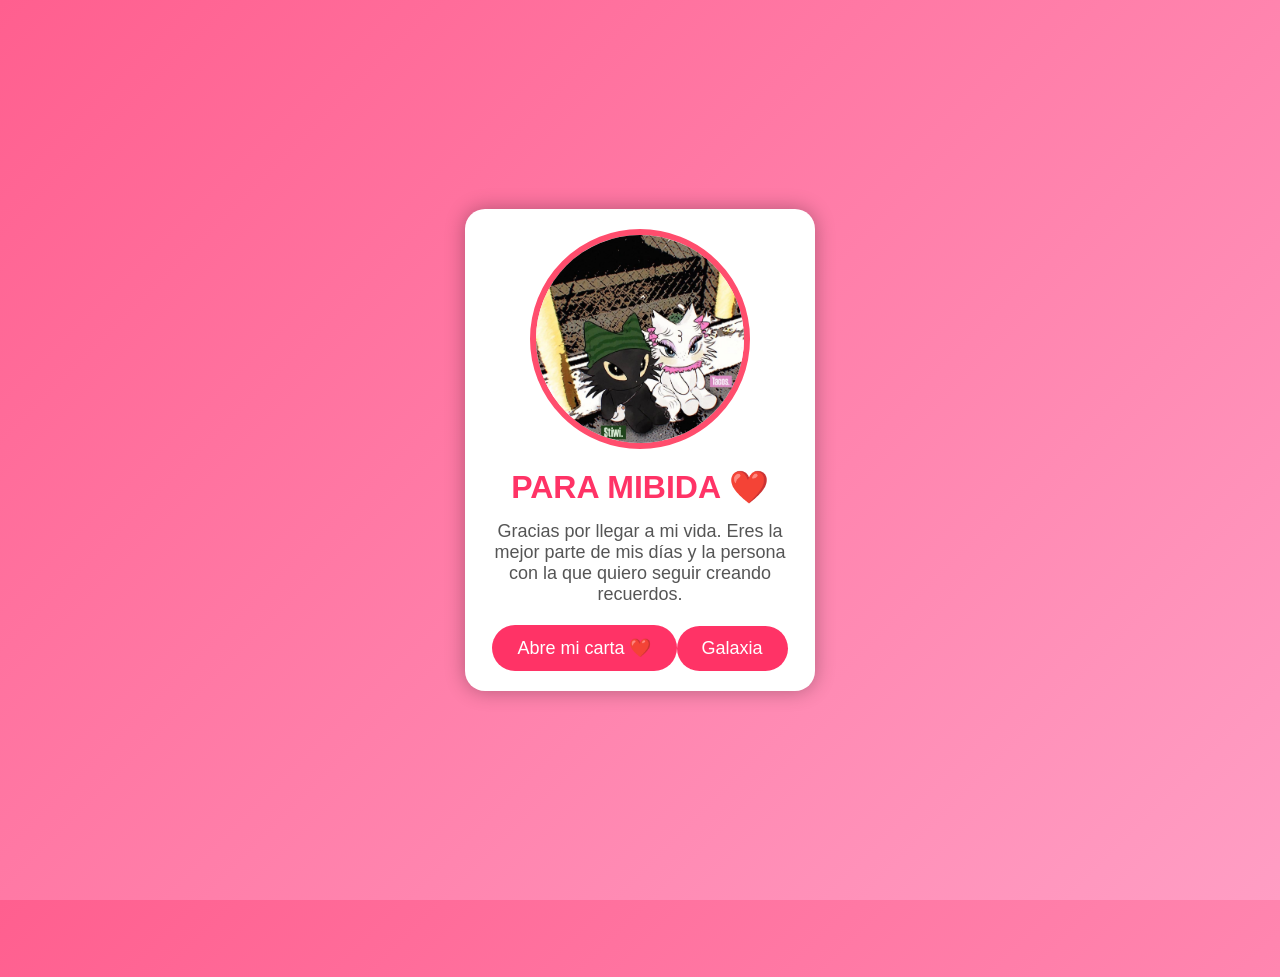
<file: tacos/index.html>
<!DOCTYPE html>
<html lang="es">
<head>
<meta charset="UTF-8">
<meta name="viewport" content="width=device-width, initial-scale=1.0">
<title>PARA MiBIDA ❤️</title>


<style>
*{
    margin:0;
    padding:0;
    box-sizing:border-box;
}

body{
    overflow:hidde;
    height:100vh;
    display:flex;
    justify-content:center;
    align-items:center;
    background:linear-gradient(135deg,#ff5f8f,#ff9ec4);
    font-family:Arial,sans-serif;
}

.card{
    background:white;
    padding:20px;
    border-radius:20px;
    text-align:center;
    width:350px;
    z-index:10;
    box-shadow:0 0 20px rgba(0,0,0,.3);
}

img{
    width:220px;
    height:220px;
    object-fit:cover;
    border-radius:50%;
    border:6px solid #ff4d6d;
}

h1{
    color:#ff3366;
    margin:15px 0;
}

p{
    color:#555;
    font-size:18px;
}

button{
    margin-top:20px;
    padding:12px 25px;
    border:none;
    border-radius:30px;
    background:#ff3366;
    color:white;
    cursor:pointer;
    font-size:18px;
}

button:hover{
    background:#ff1744;
}

.corazon{
    position:absolute;
    top:-50px;
    color:red;
    animation:caer linear forwards;
}

@keyframes caer{
    to{
        transform:translateY(110vh);
        opacity:0;
    }
}
</style>
</head>

<body>

<div class="card">

    <img src="nosotros.png.jpeg" alt="Nosotros">

    <h1>PARA  MIBIDA ❤️</h1>

    <p>
        Gracias por llegar a mi vida. Eres la mejor parte de mis días y la persona con la que quiero seguir creando recuerdos.
    </p>

   <button onclick="window.location.href='galaxia.html'">
    Abre mi carta ❤️
    <button onclick="window.location.href='inde.html'"> Galaxia

</div>

<script>
function crearCorazon(){
    const c=document.createElement("div");
    c.classList.add("corazon");
    c.innerHTML="❤️";
    c.style.left=Math.random()*100+"vw";
    c.style.fontSize=(20+Math.random()*25)+"px";
    c.style.animationDuration=(3+Math.random()*3)+"s";
    document.body.appendChild(c);

    setTimeout(()=>c.remove(),6000);
}

setInterval(crearCorazon,250);
</script>

</body>
</html>
</file>
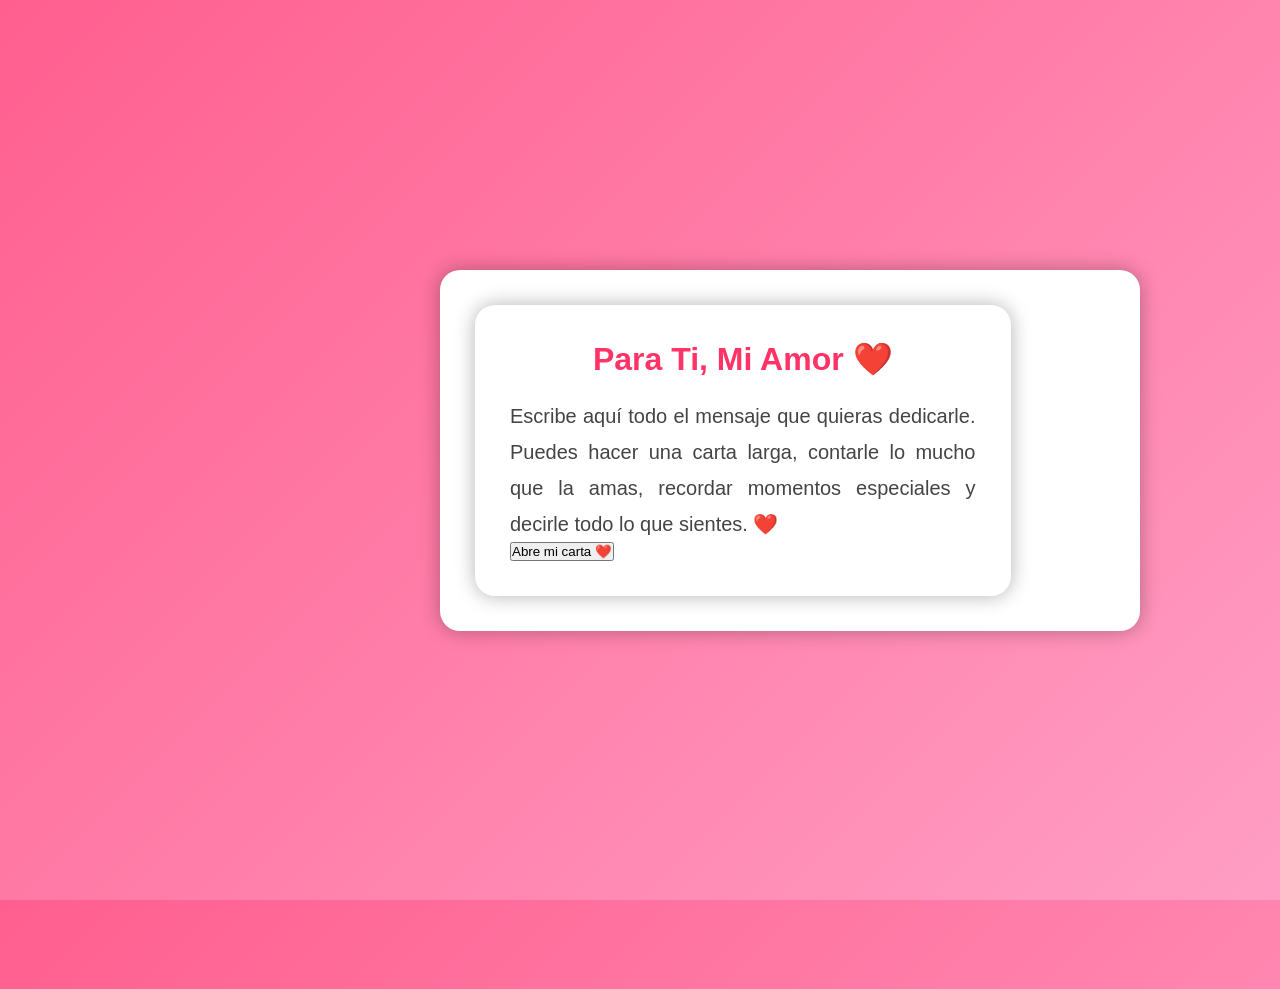
<file: tacos/carta.html>
<!DOCTYPE html>
<html lang="es">
<head>
<meta charset="UTF-8">
<meta name="viewport" content="width=device-width, initial-scale=1.0">
<title>Mi Carta ❤️</title>

<style>
*{
    margin:0;
    padding:0;
    box-sizing:border-box;
}

body{
    overflow:hidden;
    height:100vh;
    display:flex;
    justify-content:center;
    align-items:center;
    background:linear-gradient(135deg,#ff5f8f,#ff9ec4);
    font-family:Arial,sans-serif;
}

.carta{
    width:85%;
    max-width:700px;
    background:white;
    padding:35px;
    border-radius:20px;
    box-shadow:0 0 20px rgba(0,0,0,.3);
    z-index:10;
}

h1{
    text-align:center;
    color:#ff3366;
    margin-bottom:20px;
}

p{
    font-size:20px;
    color:#444;
    line-height:1.8;
    text-align:justify;
}

.corazon{
    position:absolute;
    top:-50px;
    color:red;
    animation:caer linear forwards;
}

@keyframes caer{
    to{
        transform:translateY(110vh);
        opacity:0;
    }
}
</style>
</head>

<canvas id="galaxia"></canvas>

<div class="carta">

<body>

<div class="carta">
    <h1>Para Ti, Mi Amor ❤️</h1>

    <p>
        Escribe aquí todo el mensaje que quieras dedicarle. Puedes hacer una carta larga, contarle lo mucho que la amas, recordar momentos especiales y decirle todo lo que sientes. ❤️
    </p>
     <button onclick="window.location.href='galaxia.html'">
    Abre mi carta ❤️
</button>
</div>

<script>
function crearCorazon(){
    const c=document.createElement("div");
    c.classList.add("corazon");
    c.innerHTML="❤️";
    c.style.left=Math.random()*100+"vw";
    c.style.fontSize=(20+Math.random()*25)+"px";
    c.style.animationDuration=(3+Math.random()*3)+"s";
    document.body.appendChild(c);

    setTimeout(()=>c.remove(),6000);
}

setInterval(crearCorazon,250);
</script>

</body>
</html>
</file>
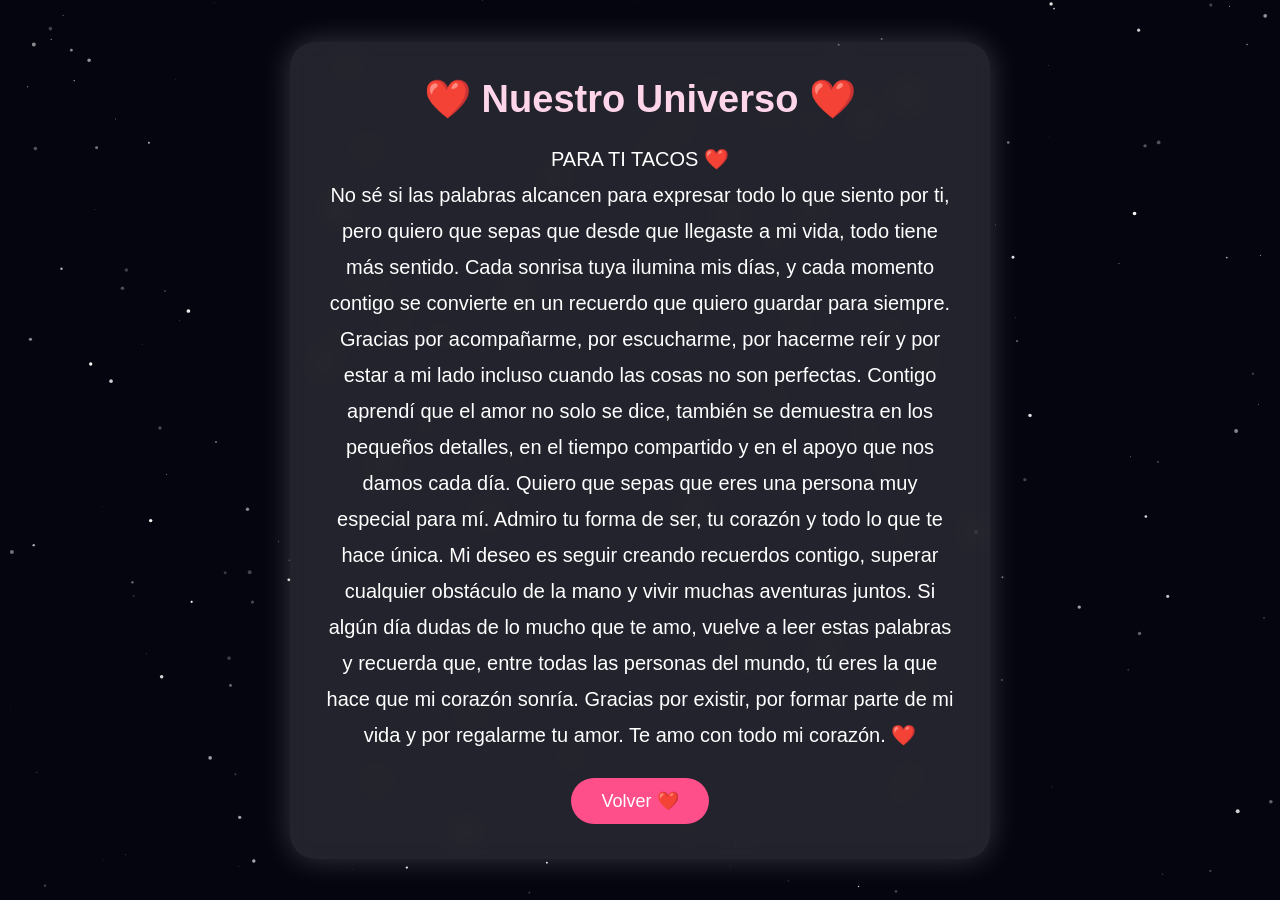
<file: tacos/galaxia.html>
<!DOCTYPE html>
<html lang="es">
<head>
<meta charset="UTF-8">
<meta name="viewport" content="width=device-width, initial-scale=1.0">
<title>Nuestro Universo ❤️</title>

<style>
*{
    margin:0;
    padding:0;
    box-sizing:border-box;
}

body{
    overflow:hidde;
    height:100vh;
    display:flex;
    justify-content:center;
    align-items:center;
    font-family:Arial, sans-serif;
    background:radial-gradient(circle at center,#5b2c83,#1a103d,#050510);
}

canvas{
    position:fixed;
    top:0;
    left:0;
}

.carta{
    position:relative;
    z-index:2;
    width:85%;
    max-width:700px;
    background:rgba(255,255,255,.12);
    backdrop-filter:blur(12px);
    padding:35px;
    border-radius:25px;
    color:white;
    text-align:center;
    box-shadow:0 0 30px rgba(255,255,255,.2);
}

h1{
    color:#ffd5ea;
    margin-bottom:20px;
    font-size:38px;
}

p{
    line-height:1.8;
    font-size:20px;
}

button{
    margin-top:25px;
    padding:12px 30px;
    border:none;
    border-radius:30px;
    background:#ff4f8b;
    color:white;
    cursor:pointer;
    font-size:18px;
}

button:hover{
    transform:scale(1.05);
}

.heart{
    position:fixed;
    top:-20px;
    color:#ff7eb3;
    animation:fall linear forwards;
    pointer-events:none;
}

@keyframes fall{
    to{
        transform:translateY(110vh);
        opacity:0;
    }
}
</style>
</head>
<body>

<canvas id="galaxia"></canvas>

<div class="carta">

<h1>❤️ Nuestro Universo ❤️</h1>

<p>

PARA TI TACOS ❤️ <BR>

No sé si las palabras alcancen para expresar todo lo que siento por ti, pero quiero que sepas que desde que llegaste a mi vida, todo tiene más sentido. Cada sonrisa tuya ilumina mis días, y cada momento contigo se convierte en un recuerdo que quiero guardar para siempre.

Gracias por acompañarme, por escucharme, por hacerme reír y por estar a mi lado incluso cuando las cosas no son perfectas. Contigo aprendí que el amor no solo se dice, también se demuestra en los pequeños detalles, en el tiempo compartido y en el apoyo que nos damos cada día.

Quiero que sepas que eres una persona muy especial para mí. Admiro tu forma de ser, tu corazón y todo lo que te hace única. Mi deseo es seguir creando recuerdos contigo, superar cualquier obstáculo de la mano y vivir muchas aventuras juntos.

Si algún día dudas de lo mucho que te amo, vuelve a leer estas palabras y recuerda que, entre todas las personas del mundo, tú eres la que hace que mi corazón sonría.

Gracias por existir, por formar parte de mi vida y por regalarme tu amor.

Te amo con todo mi corazón. ❤️

</p>

<button onclick="location.href='index.html'">
Volver ❤️
</button>
<meta name="viewport" content="width=device-width, initial-scale=1.0">

</div>

<script>


const canvas=document.getElementById("galaxia");
const ctx=canvas.getContext("2d");

function resize(){
canvas.width=innerWidth;
canvas.height=innerHeight;
}

resize();

addEventListener("resize",resize);

const stars=[];

for(let i=0;i<250;i++){

stars.push({
x:Math.random()*canvas.width,
y:Math.random()*canvas.height,
r:Math.random()*2,
a:Math.random()
});

}

function draw(){

ctx.fillStyle="#050510";
ctx.fillRect(0,0,canvas.width,canvas.height);

for(let s of stars){

ctx.beginPath();
ctx.fillStyle="rgba(255,255,255,"+s.a+")";
ctx.arc(s.x,s.y,s.r,0,Math.PI*2);
ctx.fill();

s.a+= (Math.random()-.5)*0.05;

if(s.a<0.2)s.a=0.2;
if(s.a>1)s.a=1;

}

requestAnimationFrame(draw);

}

draw();

function heart(){

const h=document.createElement("div");

h.className="heart";

h.innerHTML="❤️";

h.style.left=Math.random()*100+"vw";

h.style.fontSize=(20+Math.random()*25)+"px";

h.style.animationDuration=(4+Math.random()*3)+"s";

document.body.appendChild(h);

setTimeout(()=>h.remove(),7000);

}

setInterval(heart,250);



</script>

</body>
</html>
</file>
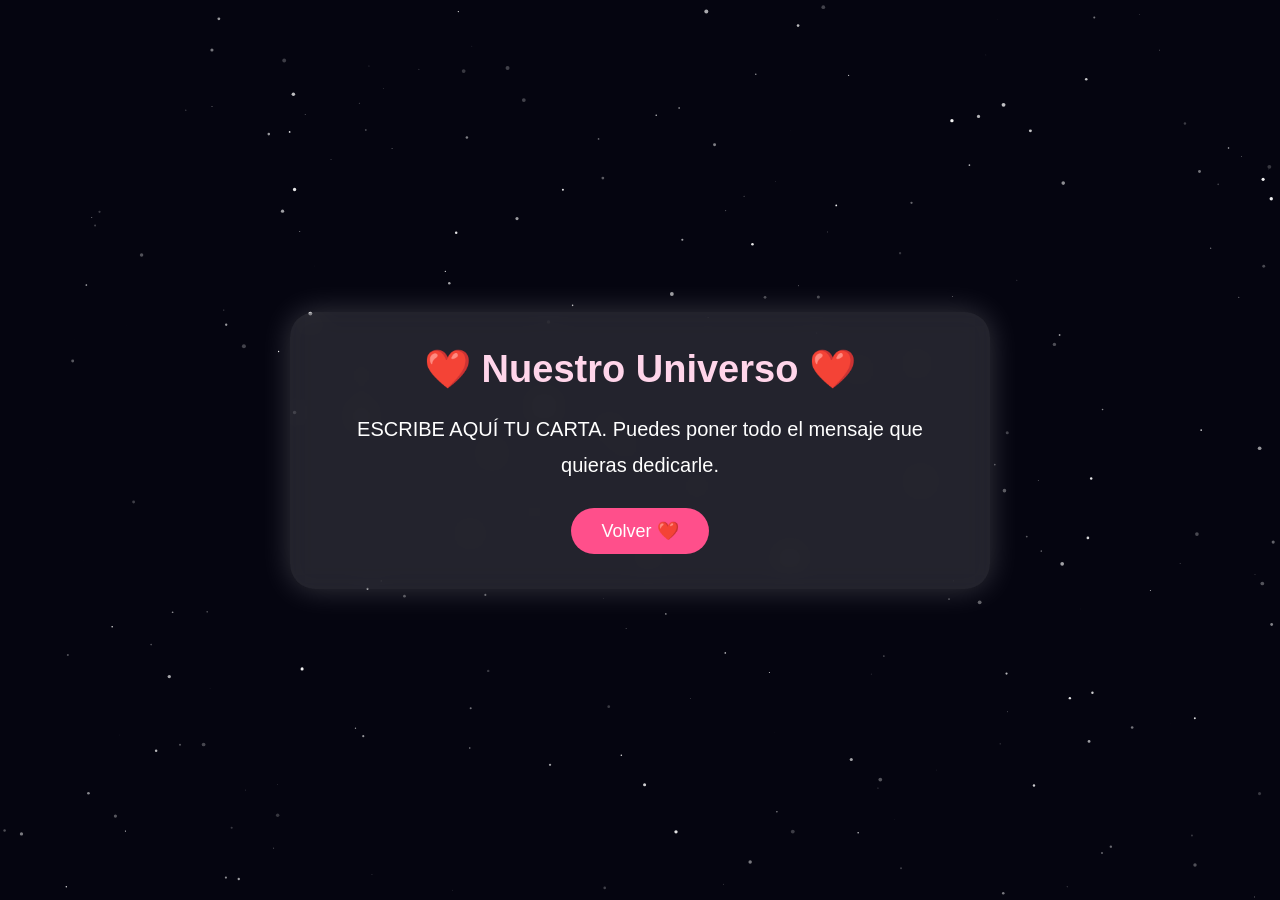
<file: tacos/galaxia.html.html>
<!DOCTYPE html>
<html lang="es">
<head>
<meta charset="UTF-8">
<meta name="viewport" content="width=device-width, initial-scale=1.0">
<title>Nuestro Universo ❤️</title>

<style>
*{
    margin:0;
    padding:0;
    box-sizing:border-box;
}

body{
    overflow:hidden;
    height:100vh;
    display:flex;
    justify-content:center;
    align-items:center;
    font-family:Arial, sans-serif;
    background:radial-gradient(circle at center,#5b2c83,#1a103d,#050510);
}

canvas{
    position:fixed;
    top:0;
    left:0;
}

.carta{
    position:relative;
    z-index:2;
    width:85%;
    max-width:700px;
    background:rgba(255,255,255,.12);
    backdrop-filter:blur(12px);
    padding:35px;
    border-radius:25px;
    color:white;
    text-align:center;
    box-shadow:0 0 30px rgba(255,255,255,.2);
}

h1{
    color:#ffd5ea;
    margin-bottom:20px;
    font-size:38px;
}

p{
    line-height:1.8;
    font-size:20px;
}

button{
    margin-top:25px;
    padding:12px 30px;
    border:none;
    border-radius:30px;
    background:#ff4f8b;
    color:white;
    cursor:pointer;
    font-size:18px;
}

button:hover{
    transform:scale(1.05);
}

.heart{
    position:fixed;
    top:-20px;
    color:#ff7eb3;
    animation:fall linear forwards;
    pointer-events:none;
}

@keyframes fall{
    to{
        transform:translateY(110vh);
        opacity:0;
    }
}
</style>
</head>
<body>

<canvas id="galaxia"></canvas>

<div class="carta">

<h1>❤️ Nuestro Universo ❤️</h1>

<p>

ESCRIBE AQUÍ TU CARTA.

Puedes poner todo el mensaje que quieras dedicarle.

</p>

<button onclick="location.href='index.html'">
Volver ❤️
</button>

</div>

<script>

const canvas=document.getElementById("galaxia");
const ctx=canvas.getContext("2d");

function resize(){
canvas.width=innerWidth;
canvas.height=innerHeight;
}

resize();

addEventListener("resize",resize);

const stars=[];

for(let i=0;i<250;i++){

stars.push({
x:Math.random()*canvas.width,
y:Math.random()*canvas.height,
r:Math.random()*2,
a:Math.random()
});

}

function draw(){

ctx.fillStyle="#050510";
ctx.fillRect(0,0,canvas.width,canvas.height);

for(let s of stars){

ctx.beginPath();
ctx.fillStyle="rgba(255,255,255,"+s.a+")";
ctx.arc(s.x,s.y,s.r,0,Math.PI*2);
ctx.fill();

s.a+= (Math.random()-.5)*0.05;

if(s.a<0.2)s.a=0.2;
if(s.a>1)s.a=1;

}

requestAnimationFrame(draw);

}

draw();

function heart(){

const h=document.createElement("div");

h.className="heart";

h.innerHTML="❤️";

h.style.left=Math.random()*100+"vw";

h.style.fontSize=(20+Math.random()*25)+"px";

h.style.animationDuration=(4+Math.random()*3)+"s";

document.body.appendChild(h);

setTimeout(()=>h.remove(),7000);

}

setInterval(heart,250);

</script>

</body>
</html>
</file>
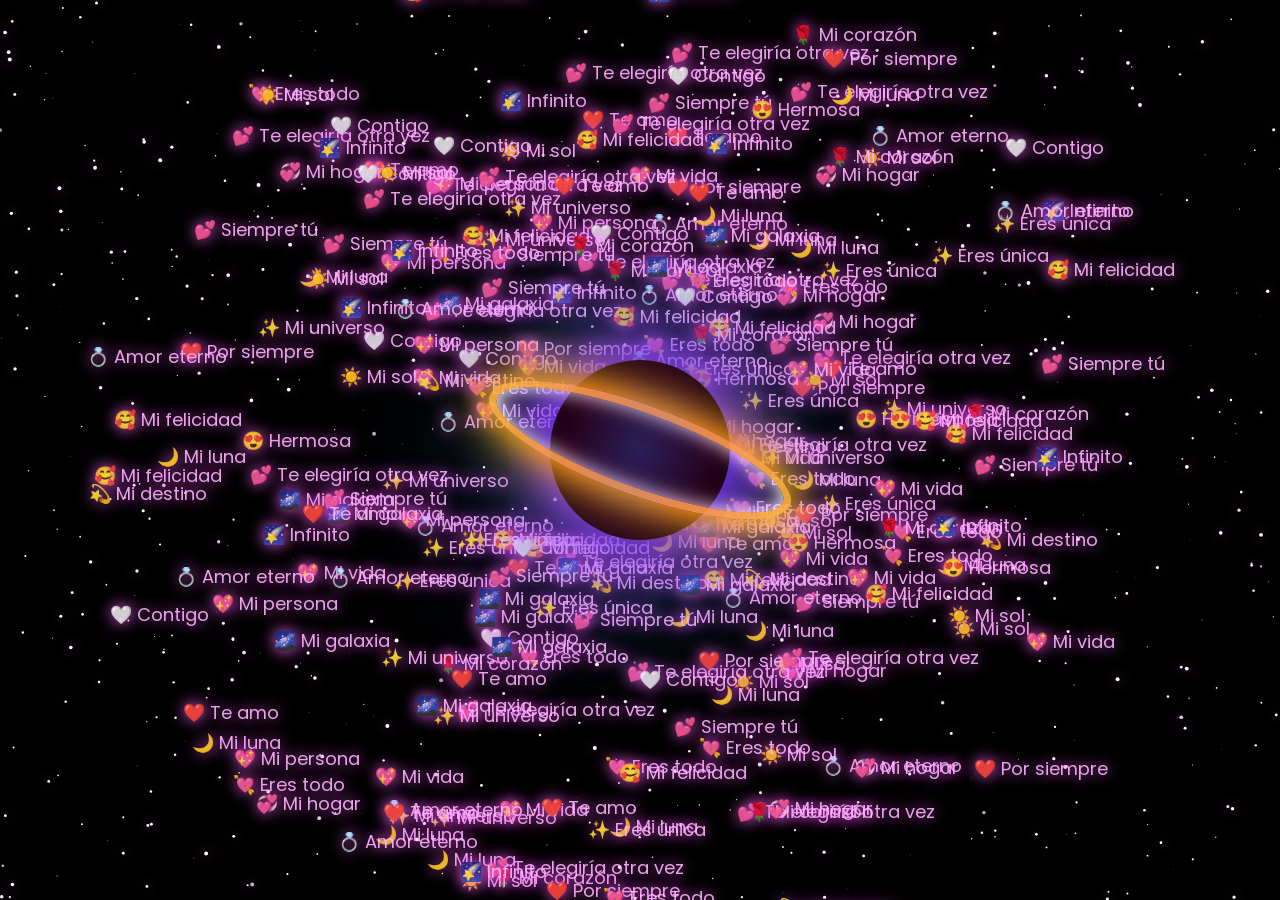
<file: tacos/inde.html>
<!DOCTYPE html>
<html lang="es">
<head>
<meta charset="UTF-8">
<meta name="viewport" content="width=device-width, initial-scale=1.0">
<title>Nuestra Galaxia ❤️</title>


<link rel="stylesheet" href="style.css">

<link href="https://fonts.googleapis.com/css2?family=Poppins:wght@300;600&display=swap" rel="stylesheet">

</head>
<body>

<canvas id="space"></canvas>

<div id="galaxy">

    <div id="blackHole">
        <div class="ring"></div>
        <div class="glow"></div>
    </div>

</div>

<div id="letter">

<h1>❤️ Para Ti ❤️</h1>

<p>

Desde que llegaste a mi vida todo cambió.
Cada estrella del universo parece llevar tu nombre.

No importa la distancia, el tiempo o los obstáculos.

Siempre elegiría encontrarte una y otra vez.

Eres mi lugar favorito,
Mi paz,
Mi universo entero.

✨ Te amo como no tienes idea TACOOOOOOS. ✨

</p>

<button id="close">
Cerrar ❤️
<button onclick="window.location.href='index.html'"> principal
</button>

</div>

<script src="script.js"></script>

</body>
</html>
</file>
<file: tacos/style.css>
*{
    margin:0;
    padding:0;
    box-sizing:border-box;
}

html,body{
    width:100%;
    height:100%;
    overflow:hidden;
    font-family:'Poppins',sans-serif;
    background:#000;
}

body{
    display:flex;
    justify-content:center;
    align-items:center;
}

#space{
    position:fixed;
    inset:0;
    width:100%;
    height:100%;
    z-index:1;
}

#galaxy{
    position:absolute;
    width:100%;
    height:100%;
    display:flex;
    justify-content:center;
    align-items:center;
    z-index:5;
}

#blackHole{
    position:relative;
    width:180px;
    height:180px;
    border-radius:50%;
    background:#000;
    box-shadow:
    0 0 40px #5a2cff,
    0 0 90px #7f5cff,
    0 0 180px #3b82f6;
    cursor:pointer;
    animation:pulse 4s infinite ease-in-out;
}

.ring{
    position:absolute;
    top:50%;
    left:50%;
    width:320px;
    height:90px;
    border-radius:50%;
    transform:translate(-50%,-50%) rotate(20deg);
    border:8px solid rgba(255,180,60,.9);
    box-shadow:
    0 0 30px orange,
    0 0 60px gold,
    inset 0 0 20px #fff;
    animation:spin 8s linear infinite;
}

.glow{
    position:absolute;
    inset:-60px;
    border-radius:50%;
    background:radial-gradient(circle,
    rgba(120,90,255,.35),
    rgba(255,0,180,.15),
    transparent 70%);
    animation:glow 6s infinite;
}

#letter{
    position:fixed;
    width:90%;
    max-width:650px;
    background:rgba(20,20,40,.95);
    border:2px solid rgba(255,255,255,.2);
    border-radius:20px;
    padding:30px;
    color:white;
    text-align:center;
    backdrop-filter:blur(20px);
    box-shadow:
    0 0 40px rgba(255,255,255,.2),
    0 0 120px rgba(124,58,237,.6);
    display:none;
    z-index:20;
}

#letter h1{
    margin-bottom:20px;
    font-size:2rem;
}

#letter p{
    line-height:1.8;
    font-size:1.05rem;
}

#close{
    margin-top:30px;
    border:none;
    padding:14px 30px;
    border-radius:40px;
    font-size:17px;
    cursor:pointer;
    color:white;
    background:linear-gradient(90deg,#ff4da6,#7c3aed);
    transition:.3s;
}

#close:hover{
    transform:scale(1.08);
}

@keyframes spin{
    from{
        transform:translate(-50%,-50%) rotate(0deg);
    }
    to{
        transform:translate(-50%,-50%) rotate(360deg);
    }
}

@keyframes pulse{
    0%,100%{
        transform:scale(1);
    }
    50%{
        transform:scale(1.08);
    }
}

@keyframes glow{
    0%,100%{
        transform:scale(1);
        opacity:.6;
    }
    50%{
        transform:scale(1.25);
        opacity:1;
    }
}
</file>
